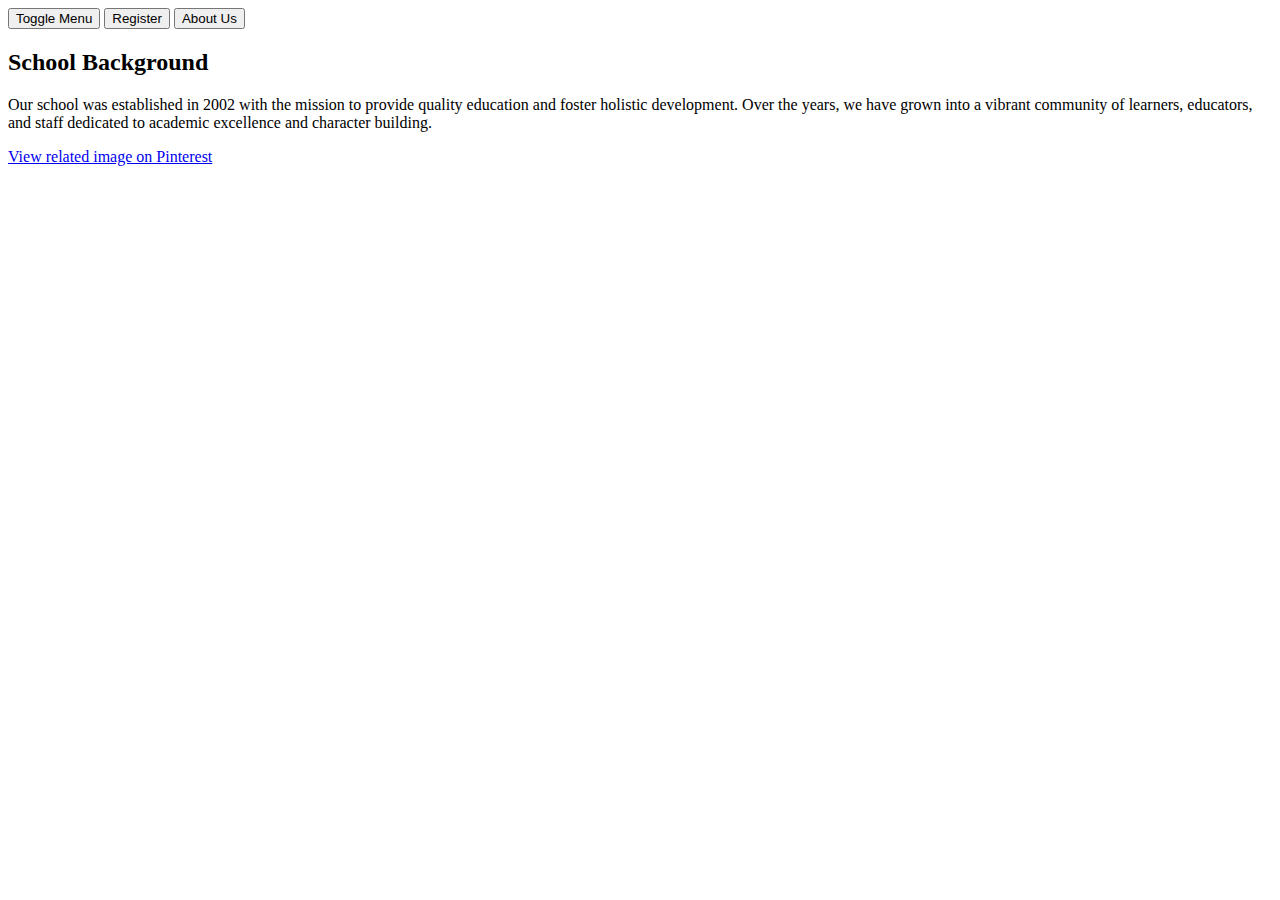
<file: menu.html>
<!DOCTYPE html>
<html lang="en">

<head>
    <meta charset="UTF-8">
    <meta name="viewport" content="width=device-width, initial-scale=1.0">
    <title>Menu Toggle</title>
    <link rel="stylesheet" href="menu.css">
</head>

<body>
    <button id="menuButton">Toggle Menu</button>
    <button id="registerButton">Register</button>
    <button id="aboutUsButton">About Us</button>
    <div id="menu" class="hidden">
        <ul>
            <li>Home</li>
            <li id="aboutUsButton">About Us</li>
            <li>Contact</li>
        </ul>
    </div>
    <form id="downloadForm">
        <!-- ...existing download form code... -->
    </form>
    <form id="registrationForm" class="hidden">
        <h2>Online Registration</h2>
        <label for="name">Name:</label>
        <input type="text" id="name" name="name" required>
        <br>
        <label for="email">Email:</label>
        <input type="email" id="email" name="email" required>
        <br>
        <button type="submit">Submit</button>
    </form>
    <section id="schoolBackground">
        <h2>School Background</h2>
        <p>
            Our school was established in 2002 with the mission to provide quality education and foster holistic development. Over the years, we have grown into a vibrant community of learners, educators, and staff dedicated to academic excellence and character building.
        </p>
        <a href="https://www.pinterest.com/pin/5348093303113727/" target="_blank">
            View related image on Pinterest
        </a>
    </section>
    <footer>
        <!-- ...existing footer code... -->
    </footer>
    <script src="menu.js"></script>
</body>

</html>
</file>
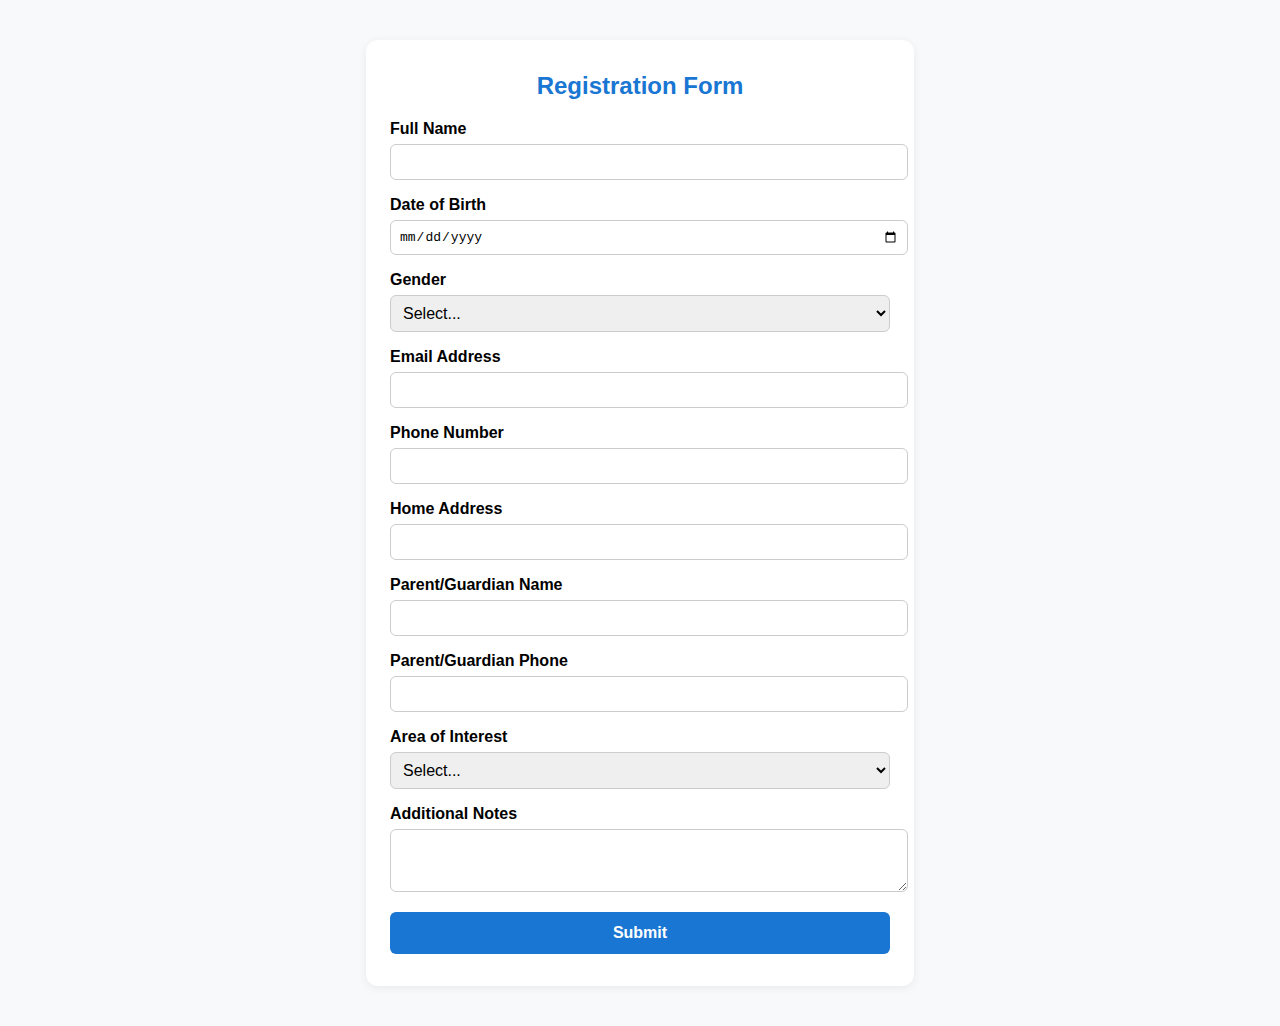
<file: registration-form.html>
<!DOCTYPE html>
<html lang="en">

<head>
    <meta charset="UTF-8">
    <title>Registration Form - Maria Theresa Ledochowska College</title>
    <style>
        body {
            font-family: Arial, sans-serif;
            background: #f8f9fa;
            margin: 0;
            padding: 0;
        }
        
        .container {
            max-width: 500px;
            margin: 40px auto;
            background: #fff;
            border-radius: 12px;
            box-shadow: 0 2px 8px rgba(44, 62, 80, 0.08);
            padding: 32px 24px;
        }
        
        h2 {
            color: #1976d2;
            margin-top: 0;
            text-align: center;
        }
        
        label {
            display: block;
            margin-bottom: 6px;
            font-weight: bold;
        }
        
        input,
        select,
        textarea {
            width: 100%;
            padding: 8px;
            margin-bottom: 16px;
            border-radius: 6px;
            border: 1px solid #ccc;
            font-size: 1em;
        }
        
        button {
            width: 100%;
            background: #1976d2;
            color: #fff;
            border: none;
            border-radius: 6px;
            padding: 12px;
            font-size: 1em;
            font-weight: bold;
            cursor: pointer;
        }
    </style>
</head>

<body>
    <div class="container">
        <h2>Registration Form</h2>
        <form>
            <label for="fullname">Full Name</label>
            <input type="text" id="fullname" name="fullname" required>

            <label for="dob">Date of Birth</label>
            <input type="date" id="dob" name="dob" required>

            <label for="gender">Gender</label>
            <select id="gender" name="gender" required>
                <option value="">Select...</option>
                <option>Male</option>
                <option>Female</option>
                <option>Other</option>
            </select>

            <label for="email">Email Address</label>
            <input type="email" id="email" name="email" required>

            <label for="phone">Phone Number</label>
            <input type="tel" id="phone" name="phone" required>

            <label for="address">Home Address</label>
            <input type="text" id="address" name="address" required>

            <label for="parent">Parent/Guardian Name</label>
            <input type="text" id="parent" name="parent" required>

            <label for="parentphone">Parent/Guardian Phone</label>
            <input type="tel" id="parentphone" name="parentphone" required>

            <label for="interest">Area of Interest</label>
            <select id="interest" name="interest" required>
                <option value="">Select...</option>
                <option>Science</option>
                <option>Business</option>
                <option>Art</option>
                <option>Humanities</option>
                <option>Languages</option>
                <option>Vocational/Technical</option>
                <option>Others</option>
            </select>

            <label for="notes">Additional Notes</label>
            <textarea id="notes" name="notes" rows="3"></textarea>

            <button type="submit">Submit</button>
        </form>
    </div>
</body>

</html>
</file>
<file: menu.css>
#menu {
    display: none;
    padding: 10px;
    border: 1px solid #ccc;
}

.menu-btn {
    background: none;
    border: 2px solid #1976d2;
    cursor: pointer;
    width: 44px;
    height: 44px;
    display: flex;
    flex-direction: column;
    justify-content: center;
    align-items: center;
    position: absolute;
    top: 16px;
    right: 32px;
    z-index: 2001;
}
.menu-btn span {
    display: block;
    width: 28px;
    height: 4px;
    margin: 4px 0;
    background: #1976d2;
    border-radius: 2px;
    transition: 0.3s;
}

#menu ul {
    list-style-type: none;
    padding: 0;
}

#menu li {
    margin: 5px 0;
}

#menu.hidden {
    display: none;
}

#menu.visible {
    display: block;
}

#registrationForm {
    display: none;
    margin-top: 20px;
    padding: 15px;
    border: 1px solid #aaa;
    background: #fafafa;
}

#registrationForm.visible {
    display: block;
}

#registrationForm.hidden {
    display: none;
}

/* School badge styles */
.school-badge {
    height: 90px;
    margin-right: 32px;
    border-radius: 14px;
    box-shadow: 0 2px 8px rgba(44,62,80,0.18);
    background: #fff;
    padding: 6px;
    display: block;
}

/* Header layout for badge and title independence */
header {
    display: flex;
    align-items: center;
    justify-content: flex-start;
    background: #2c3e50;
    color: #fff;
    padding: 16px 32px;
    position: relative;
    gap: 18px;
}

header h1 {
    margin: 0;
    font-size: 2.2em;
    font-weight: bold;
    letter-spacing: 1px;
    flex-shrink: 0;
}
</file>
